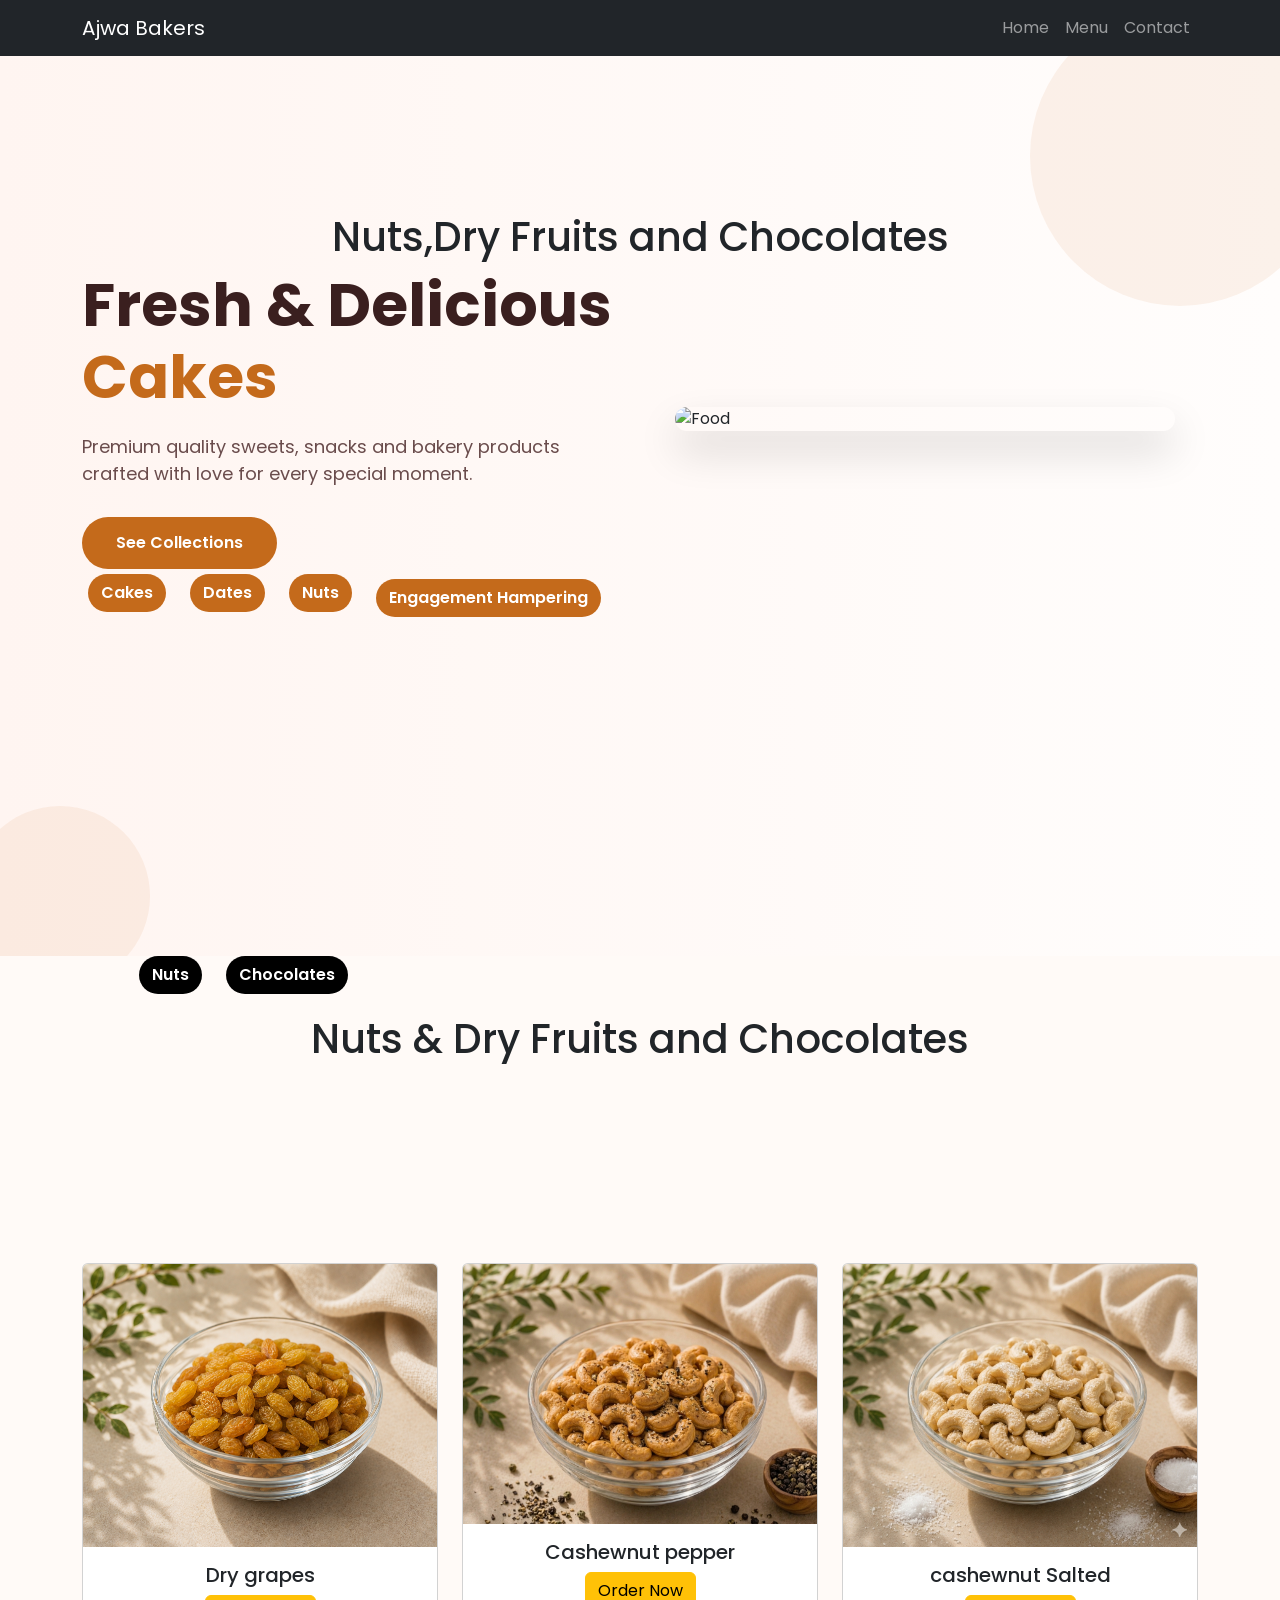
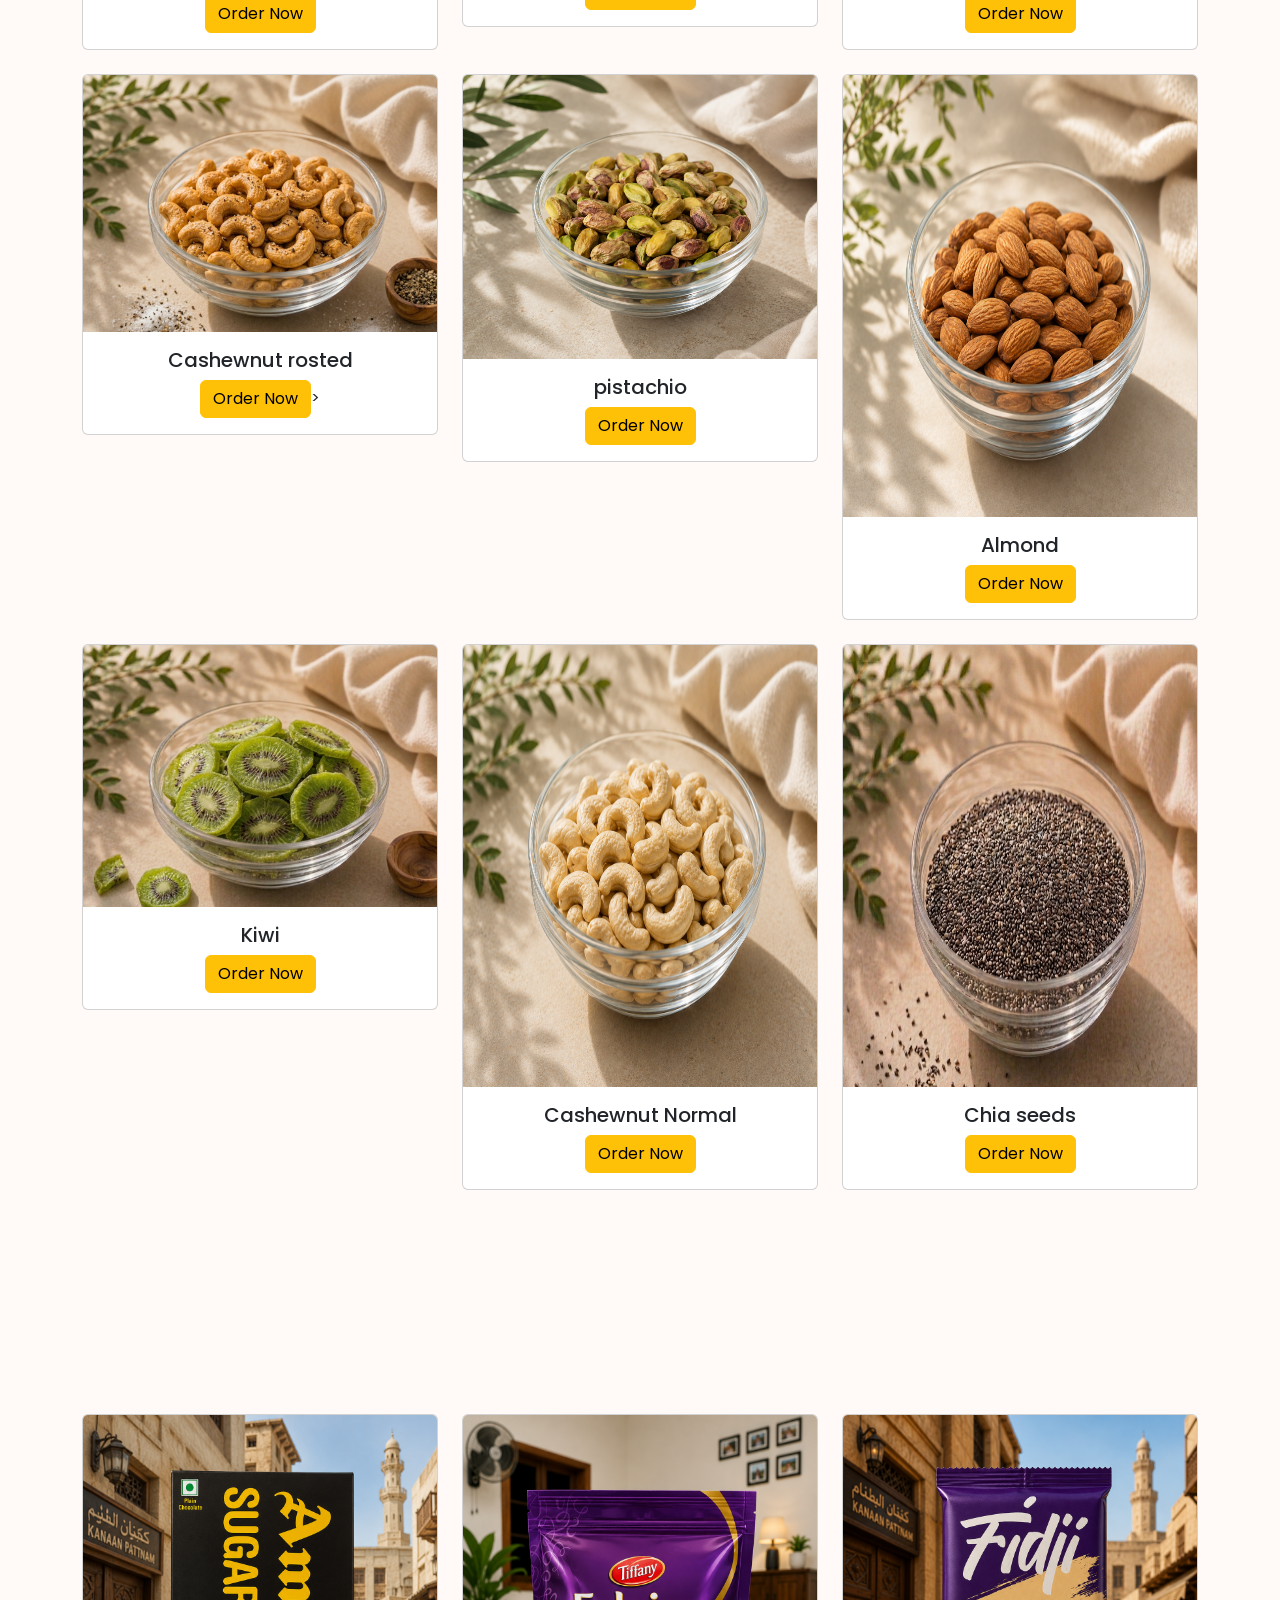
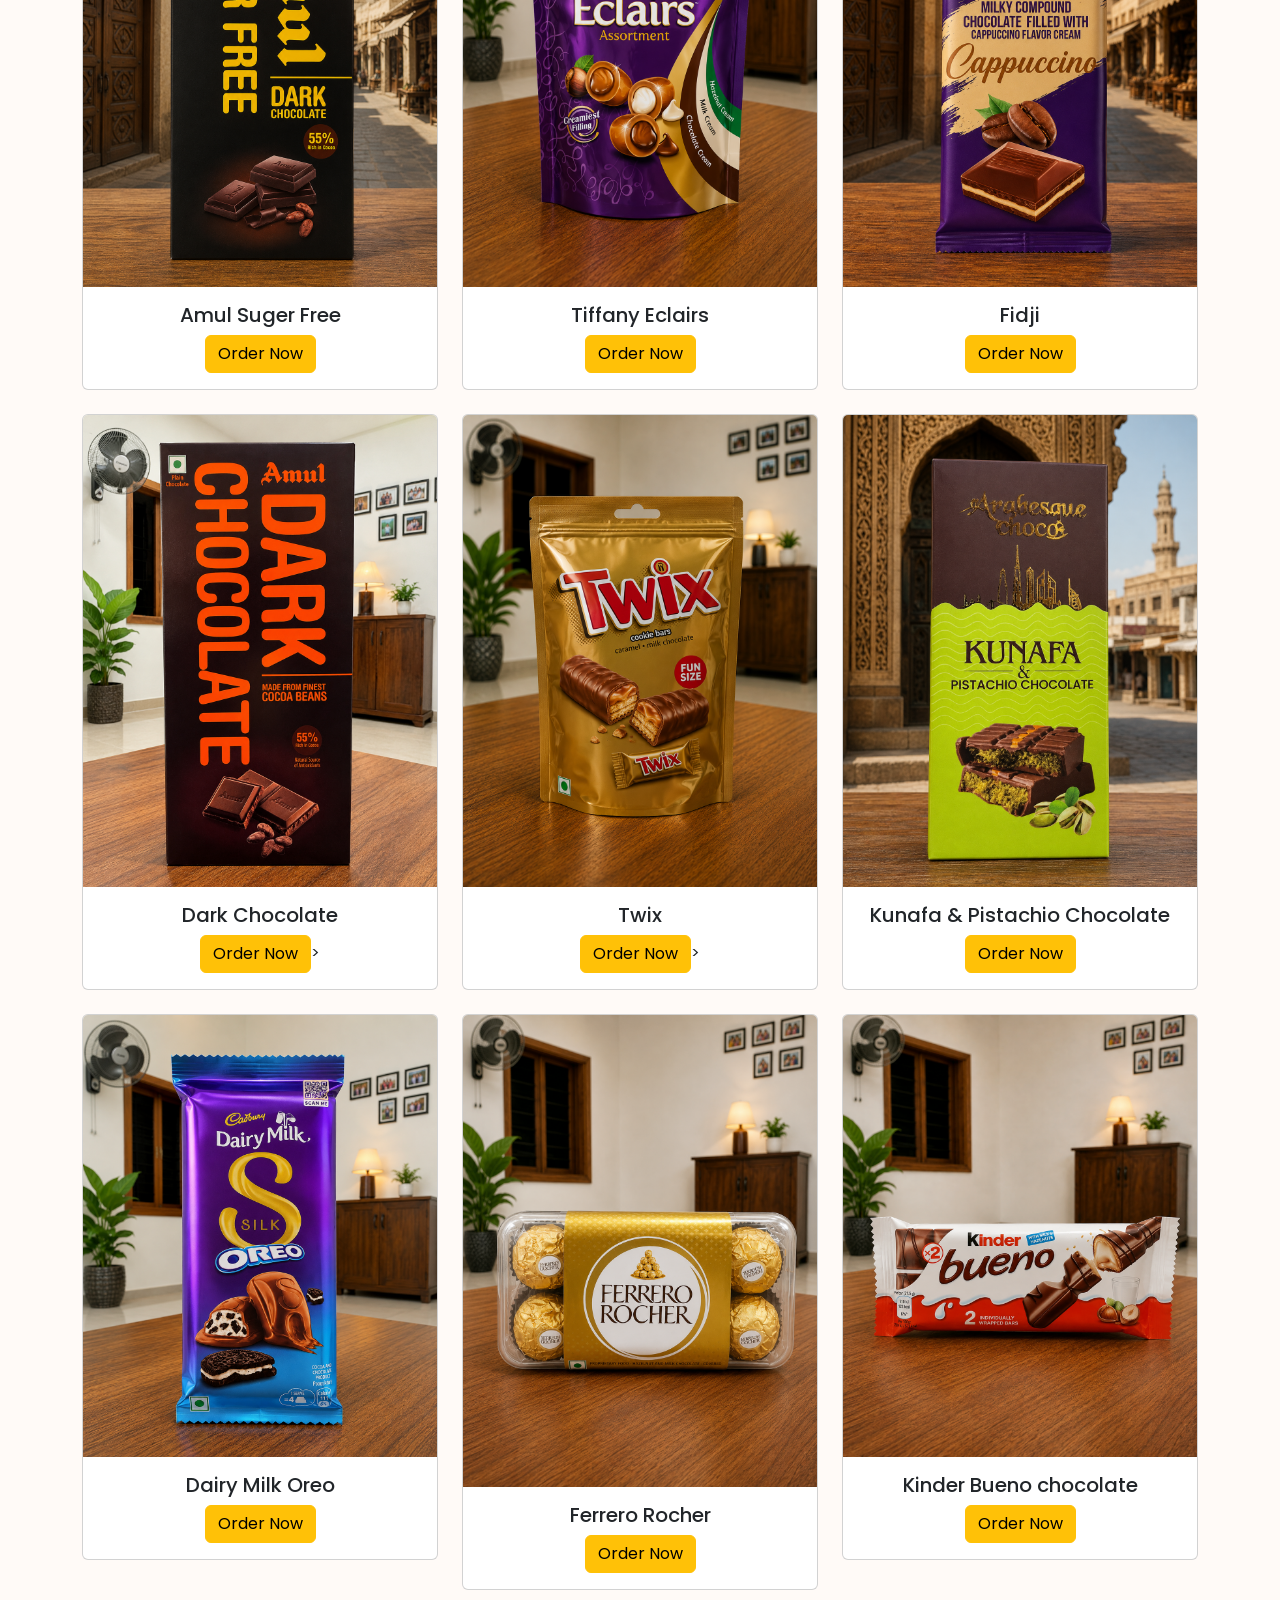
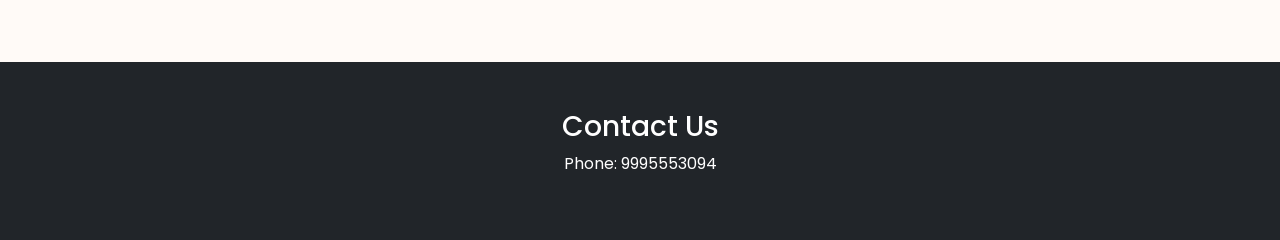
<file: nuts.html>
<!DOCTYPE html>
<html lang="en">
<head>
  <meta charset="UTF-8">
  <meta name="viewport" content="width=device-width, initial-scale=1.0">
  <title> Ajwa Bakers</title>
  <link rel="icon" href="ajw.png" type="image/gif" sizes="16x16">

  <!-- Bootstrap CDN -->
  <link href="https://cdn.jsdelivr.net/npm/bootstrap@5.3.0/dist/css/bootstrap.min.css" rel="stylesheet">


   <!-- Google Font -->
    <!-- Font -->
  <link href="https://fonts.googleapis.com/css2?family=Poppins:wght@300;400;500;600;700&display=swap" rel="stylesheet">

  <style>
     *{
      margin:0;
      padding:0;
      box-sizing:border-box;
      font-family:'Poppins',sans-serif;
    }

    body{
      background:#fffaf7;
      overflow-x:hidden;
    }

    .hero{
      min-height:100vh;
      display:flex;
      align-items:center;
      position:relative;
      overflow:hidden;
      background:linear-gradient(to right,#fff5f1,#fffdfc);
    }

    .hero-text h1{
      font-size:60px;
      font-weight:700;
      color:#3a1f1f;
      line-height:1.2;
    }

    .hero-text span{
      color:#c46a1b;
    }

    .hero-text p{
      font-size:18px;
      color:#6a4c4c;
      margin-top:20px;
      margin-bottom:30px;
    }

    .btn-order{
      background:#c46a1b;
      color:white;
      padding:14px 34px;
      border-radius:50px;
      text-decoration:none;
      font-weight:600;
      transition:.3s;
      display:inline-block;
    }

    .btn-order:hover{
      background:#a85715;
      transform:translateY(-3px);
    }

    /* Slider Image */

    .image-box{
      position:relative;
      display:flex;
      justify-content:center;
      align-items:center;
    }

    .food-image{
      width:100%;
      max-width:500px;
      border-radius:30px;
      animation:float 4s ease-in-out infinite;
      box-shadow:0 20px 40px rgba(0,0,0,0.15);
      transition:0.5s;
    }

    @keyframes float{
      0%{
        transform:translateY(0px);
      }

      50%{
        transform:translateY(-18px);
      }

      100%{
        transform:translateY(0px);
      }
    }

    /* Background circles */

    .circle{
      position:absolute;
      border-radius:50%;
      background:rgba(196,106,27,0.08);
      animation:pulse 5s infinite;
    }

    .circle1{
      width:300px;
      height:300px;
      top:-50px;
      right:-50px;
    }

    .circle2{
      width:180px;
      height:180px;
      bottom:-30px;
      left:-30px;
    }

    @keyframes pulse{
      0%{
        transform:scale(1);
      }

      50%{
        transform:scale(1.1);
      }

      100%{
        transform:scale(1);
      }
    }

    @media(max-width:768px){

      .hero{
        text-align:center;
        padding:60px 0;
      }

      .hero-text h1{
        font-size:38px;
      }

      .hero-text p{
        font-size:16px;
      }

      .food-image{
        max-width:320px;
        margin-top:40px;
      }

    }
  </style>
</head>

<body>

<!-- Navbar -->
<nav class="navbar navbar-expand-lg navbar-dark bg-dark">
  <div class="container">
    <a class="navbar-brand" href="#" >Ajwa Bakers</a>

    <button class="navbar-toggler" data-bs-toggle="collapse" data-bs-target="#menu">
      <span class="navbar-toggler-icon"></span>
    </button>

    <div class="collapse navbar-collapse" id="menu">
      <ul class="navbar-nav ms-auto">
        <li class="nav-item"><a class="nav-link" href="#home">Home</a></li>
        <li class="nav-item"><a class="nav-link" href="#">Menu</a></li>
        <li class="nav-item"><a class="nav-link" href="order.html">Contact</a></li>
      </ul>
    </div>
  </div>
</nav>

<!-- Hero Section -->
<section class="hero">

  <div class="circle circle1"></div>
  <div class="circle circle2"></div>

  <div class="container">
    <h1 class="text-center" style="margin-top: -134px;">Nuts,Dry Fruits and Chocolates</h1>
    <div class="row align-items-center">

      <!-- LEFT -->
      <div class="col-lg-6 hero-text">

        <h1>
          Fresh & Delicious <br>
          <span id="titleChange">Cakes</span>
        </h1>

        <p>
          Premium quality sweets, snacks and bakery products
          crafted with love for every special moment.
        </p>

        <a href="#nuts" class="btn-order">
          See Collections
        </a>

      </div>

      <!-- RIGHT -->
      <div class="col-lg-6">

        <div class="image-box">

          <img
            id="sliderImage"
            class="food-image"
            src="https://images.unsplash.com/photo-1578985545062-69928b1d9587?q=80&w=1200&auto=format&fit=crop"
            alt="Food"
          >

        </div>

      </div>
       <div class="container" >
    
    <div class="text-dark mt-10" style="margin-bottom: 48px">
      <a href="index.html"> <button class="btn " style="margin-right: 20px; margin-left: 6px; background: #c46a1b; color: #fff; padding: -20px 34px;
  border-radius: 50px;
  text-decoration: none;
  font-weight: 600;
  transition: .3s;
  display: inline-block;">Cakes</button></a>
      <a href="dates.html"><button class="btn " style="margin-right: 20px; background: #c46a1b; color: #fff;padding: -20px 34px;
  border-radius: 50px;
  text-decoration: none;
  font-weight: 600;
  transition: .3s;
  display: inline-block;">Dates</button></a>
      <a href="nuts.html"><button class="btn " style="margin-right: 20px; background: #c46a1b; color: #fff; padding: -20px 34px;
  border-radius: 50px;
  text-decoration: none;
  font-weight: 600;
  transition: .3s;
  display: inline-block;">Nuts</button></a>
     <a href="hamper.html"><button class="btn " style="margin-right: 20px; background: #c46a1b; color: #fff; padding: -20px 34px;
  border-radius: 50px;
  text-decoration: none;
  font-weight: 600;
  transition: .3s;
  display: inline-block;
  
  margin-top: 10px;">Engagement Hampering</button></a> 
      
    </div>
  </div>

    </div>
  </div>

</section>


<div class="text-dark mt-10" style="margin-bottom: 48px">
      <a href="#nuts"> <button class="btn " style="margin-right: 20px; margin-left: 139px; background:black; color: #fff; padding: -20px 34px;
  border-radius: 50px;
  text-decoration: none;
  font-weight: 600;
  transition: .3s;
  display: inline-block;">Nuts</button></a>
      <a href="#chocolates"><button class="btn " style="margin-right: 20px; background: black; color: #fff;padding: -20px 34px;
  border-radius: 50px;
  text-decoration: none;
  font-weight: 600;
  transition: .3s;
  display: inline-block;">Chocolates</button></a>
</div>

<h1 class="text-center" style="margin-top: -27px;">Nuts & Dry Fruits and Chocolates</h1>

<!-- Products -->
<section class="container my-5 m-10 " id="nuts">
  

  <div class="row" style="margin-top:200px;">

    

    <div class="col-12 col-md-4 mb-4">
      <div class="card">
        <img src="drygrapes.png" class="card-img-top">
        <div class="card-body text-center">
          <h5>Dry grapes</h5>
          
          <a href="order.html"> <button class="btn btn-warning">Order Now</button></a>
        </div>
      </div>
    </div>

    <div class="col-12 col-md-4 mb-4">
      <div class="card">
        <img src="cashewpepper.png" class="card-img-top">
        <div class="card-body text-center">
          <h5>Cashewnut pepper </h5>
          
          <a href="order.html"> <button class="btn btn-warning">Order Now</button></a>
        </div>
      </div>
    </div>

    <div class="col-12 col-md-4 mb-4">
      <div class="card">
        <img src="cashew nor.png" class="card-img-top">
        <div class="card-body text-center">
          <h5>cashewnut Salted</h5>
          
         <a href="order.html"> <button class="btn btn-warning">Order Now</button></a>
        </div>
      </div>
    </div>

    

    <div class="col-12 col-md-4 mb-4">
      <div class="card" >
        <img src="cashewrost.png" class="card-img-top">
        <div class="card-body text-center">
          <h5> Cashewnut rosted</h5>
          
           <a href="order.html"> <button class="btn btn-warning">Order Now</button></a>>
        </div>
      </div>
    </div>


    <div class="col-12 col-md-4 mb-4">
      <div class="card">
        <img src="pista.png" class="card-img-top">
        <div class="card-body text-center">
          <h5>pistachio</h5>
          
          <a href="order.html"> <button class="btn btn-warning">Order Now</button></a>
        </div>
      </div>
    </div>
     

   

     <div class="col-12 col-md-4 mb-4">
      <div class="card">
        <img src="almond.png" class="card-img-top" style="height: 442px">
        <div class="card-body text-center">
          <h5>Almond </h5>
          
          <a href="order.html"> <button class="btn btn-warning">Order Now</button></a>
        </div>
      </div>
    </div>

     

    <div class="col-12 col-md-4 mb-4">
      <div class="card">
        <img src="kiwi.png" class="card-img-top">
        <div class="card-body text-center">
          <h5>Kiwi</h5>
         <a href="order.html"> <button class="btn btn-warning">Order Now</button></a>
        </div>
      </div>
    </div>

     <div class="col-12 col-md-4 mb-4">
      <div class="card">
        <img src="cashew normal.png" class="card-img-top" style="height: 442px">
        <div class="card-body text-center">
          <h5>Cashewnut Normal</h5>
          
         <a href="order.html"> <button class="btn btn-warning">Order Now</button></a>
        </div>
      </div>
    </div>
    
    <div class="col-12 col-md-4 mb-4">
      <div class="card">
        <img src="chiaseeds.png" class="card-img-top" style="height: 442px">
        <div class="card-body text-center">
          <h5>Chia seeds</h5>
          
          <a href="order.html"> <button class="btn btn-warning">Order Now</button></a>
        </div>
      </div>
    </div>

  </div>
</section>

<section class="container my-5 m-10 " id="chocolates">
  

  <div class="row" style="margin-top:200px;">

    

   

    <div class="col-12 col-md-4 mb-4">
      <div class="card">
        <img src="suger.png" class="card-img-top">
        <div class="card-body text-center">
          <h5>Amul Suger Free</h5>
          
         <a href="order.html"> <button class="btn btn-warning">Order Now</button></a>
        </div>
      </div>
    </div>

    <div class="col-12 col-md-4 mb-4">
      <div class="card">
        <img src="tiffani.png" class="card-img-top">
        <div class="card-body text-center">
          <h5>Tiffany Eclairs</h5>
          
         <a href="order.html"> <button class="btn btn-warning">Order Now</button></a>
        </div>
      </div>
    </div>

    <div class="col-12 col-md-4 mb-4">
      <div class="card">
        <img src="fidji.png" class="card-img-top">
        <div class="card-body text-center">
          <h5>Fidji </h5>
          
         <a href="order.html"> <button class="btn btn-warning">Order Now</button></a>
        </div>
      </div>
    </div>


    

    <div class="col-12 col-md-4 mb-4">
      <div class="card" >
        <img src="amul.png" class="card-img-top">
        <div class="card-body text-center">
          <h5> Dark Chocolate</h5>
          
           <a href="order.html"> <button class="btn btn-warning">Order Now</button></a>>
        </div>
      </div>
    </div>

    <div class="col-12 col-md-4 mb-4">
      <div class="card" >
        <img src="twix.png" class="card-img-top">
        <div class="card-body text-center">
          <h5> Twix</h5>
          
           <a href="order.html"> <button class="btn btn-warning">Order Now</button></a>>
        </div>
      </div>
    </div>


    <div class="col-12 col-md-4 mb-4">
      <div class="card">
        <img src="kunafa.png" class="card-img-top">
        <div class="card-body text-center">
          <h5>Kunafa & Pistachio Chocolate</h5>
          
          <a href="order.html"> <button class="btn btn-warning">Order Now</button></a>
        </div>
      </div>
    </div>
     

   

     <div class="col-12 col-md-4 mb-4">
      <div class="card">
        <img src="oreo.png" class="card-img-top" style="height: 442px">
        <div class="card-body text-center">
          <h5>Dairy Milk Oreo </h5>
          
          <a href="order.html"> <button class="btn btn-warning">Order Now</button></a>
        </div>
      </div>
    </div>

     

    <div class="col-12 col-md-4 mb-4">
      <div class="card">
        <img src="ferrero.png" class="card-img-top">
        <div class="card-body text-center">
          <h5>Ferrero Rocher</h5>
         <a href="order.html"> <button class="btn btn-warning">Order Now</button></a>
        </div>
      </div>
    </div>

     <div class="col-12 col-md-4 mb-4">
      <div class="card">
        <img src="kinderbueno.png" class="card-img-top" style="height: 442px">
        <div class="card-body text-center">
          <h5>Kinder Bueno chocolate</h5>
          
         <a href="order.html"> <button class="btn btn-warning">Order Now</button></a>
        </div>
      </div>
    </div>
    </div>
</section>

<!-- Contact -->
<section class="bg-dark text-white p-5 text-center">
  <h3>Contact Us</h3>
  <p>Phone: 9995553094</p>
</section>

<script>

  const items = [

    {
      title:"Cakes",
      image:"https://images.unsplash.com/photo-1578985545062-69928b1d9587?q=80&w=1200&auto=format&fit=crop"
    },

    {
      title:"Dates",
      image:"[data-uri]"
    },

    {
      title:"Nuts",
      image:"https://cdn.shopify.com/s/files/1/0144/6674/4377/files/TYPES_OF_NUTS_AND_SEEDS_AND_THEIR_HEALTH_BENEFITS_grande.jpeg?v=1555803575"
    },  

    {
      title:"Dry Fruits",
      image:"https://www.bluemacawflora.com/wp-content/uploads/2017/07/dried-fruit.jpg"
    },

    {
      title:"Halwa",
      image:"https://m.media-amazon.com/images/I/61Tc6feVMVL._AC_UF894,1000_QL80_.jpg"
    },

    {
      title:"Snacks",
      image:"https://www.sharmispassions.com/wp-content/uploads/2025/11/egg-puffs4.jpg"
    }

  ];

  let index = 0;

  const image = document.getElementById("sliderImage");
  const title = document.getElementById("titleChange");

  setInterval(() => {

    index++;

    if(index >= items.length){
      index = 0;
    }

    image.style.opacity = 0;

    setTimeout(() => {

      image.src = items[index].image;
      title.innerText = items[index].title;

      image.style.opacity = 1;

    }, 300);

  }, 3000);

</script>



<!-- Bootstrap JS -->
<script src="https://cdn.jsdelivr.net/npm/bootstrap@5.3.0/dist/js/bootstrap.bundle.min.js"></script>

</body>
</html>
</file>
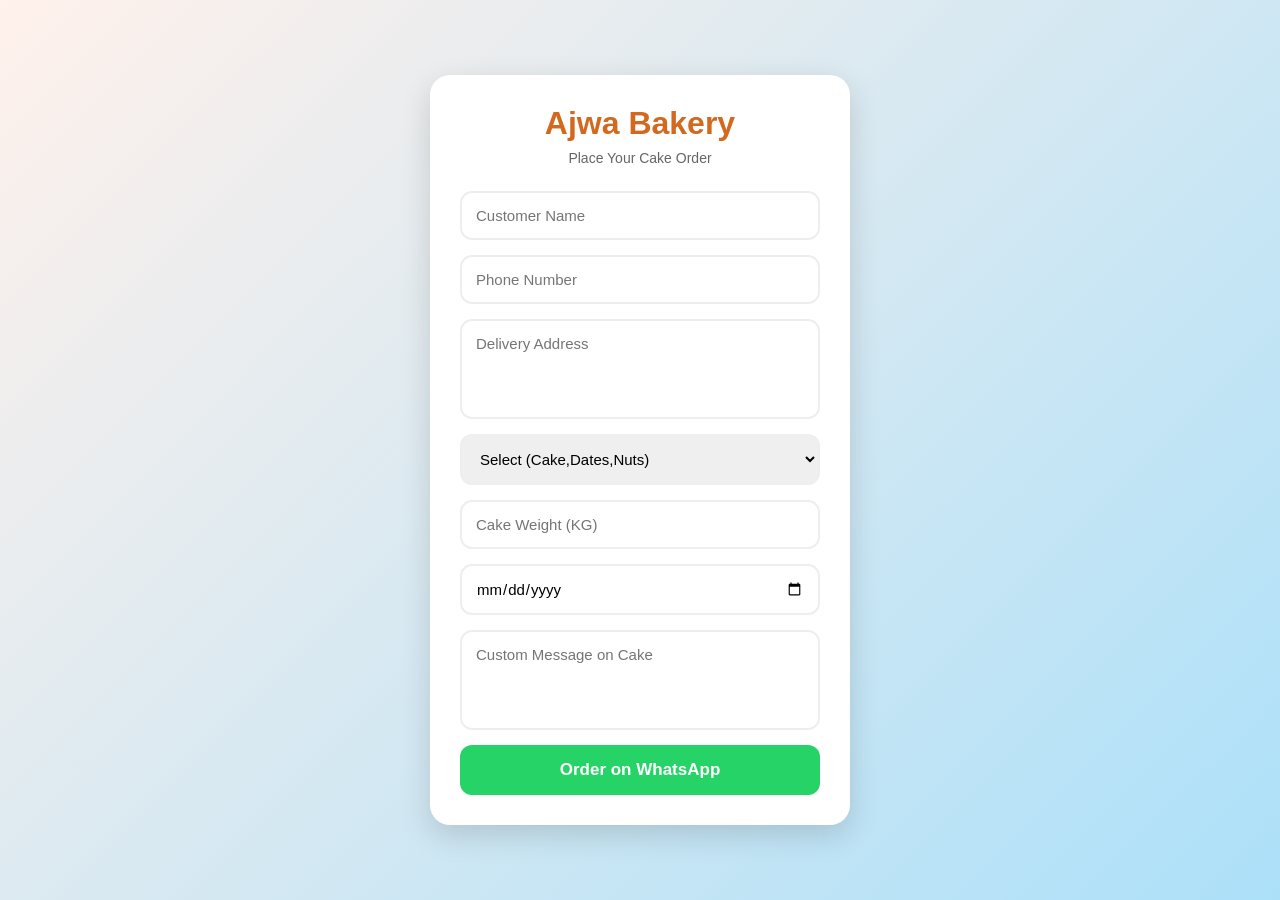
<file: order.html>
<!DOCTYPE html>
<html lang="en">
<head>
    <meta charset="UTF-8">
    <meta name="viewport" content="width=device-width, initial-scale=1.0">
    <title>Document</title>
    <link rel="stylesheet" href="order.css">
</head>

<body>

  <div class="order-box">
    <h1>Ajwa Bakery</h1>
    <p>Place Your Cake Order</p>

    <form id="bakeryForm">

      <input type="text" id="name" placeholder="Customer Name" required>

      <input type="tel" id="phone" placeholder="Phone Number" required>
      <textarea id="text" placeholder="Delivery Address" required></textarea>

      <select id="cake" required>
        <option value="">Select (Cake,Dates,Nuts)</option>
        <option>Choco truffle Cake</option>
        <option> Cake</option>
        <option>Black Forest Cake</option>
        <option>Red Velvet Cake</option>
        <option>White Forest Cake</option>
        <option>Blue berry Cake</option>
        <option>straw berry Cake</option>
        <option>mango Cake</option>
        <option>Pine apple Cake</option>
        <option>Nutty BubbleCake</option>
        <option>Vanjo Cake</option>
        <option>Caramel  Cake</option>
        <option>Cashewnut Normal</option>
        <option>Cashewnut salted</option>
        <option>Cashewnut Roasted</option>
        <option>Cashewnut pepper</option>
        <option>Pistachio</option>
        <option>Almond</option>
        <option>Dry Grapes</option>
        <option>Dry Kiwi</option>
        <option>Chia seeds</option>
        <option>Mashrook Dates</option>
        <option>Barari Dates</option>
        <option>Irani Dates</option>
        <option>Zuhari Dates</option>
        <option>Mariyam Dates</option>
        <option>Sukkari Dates</option>
        <option>Algeria Dates</option>
        <option>Safawi Dates</option>
        <option>Chicken Roll</option>
        <option>Chicken Puff</option>
        <option>Vegetable Puff</option>
        <option>Egg Puff</option>
        <option>Cutlet</option>
        <option>Banana Puff</option>
        <option>Black Halwa</option>
        <option>Orange Halwa</option>
        <option>Nuts Halwa</option>
        <option>Green Halwa</option>
        <option>Engagement Hampers</option>
        <option>Chocolates</option>
        <option>i'm Designed Cake</option>




        

      </select>

      <input type="number" id="kg" placeholder="Cake Weight (KG)" required>

      <input type="date" id="date" required>

      <textarea id="message" placeholder="Custom Message on Cake"></textarea>

      <button type="submit">Order on WhatsApp</button>

    </form>

  </div>

<script>

document.getElementById("bakeryForm").addEventListener("submit", function(e){

    e.preventDefault();

    let name = document.getElementById("name").value;
    let phone = document.getElementById("phone").value;
    let address = document.getElementById("text").value;
    let cake = document.getElementById("cake").value;
    let kg = document.getElementById("kg").value;
    let date = document.getElementById("date").value;
    let message = document.getElementById("message").value;

    let whatsappMessage =
`🍰 *NEW CAKE ORDER* 🍰

👤 Name: ${name}
📞 Phone: ${phone}
📍 Address: ${address}
🎂 Cake: ${cake}
⚖ Weight: ${kg} KG
📅 Delivery Date: ${date}

📝 Cake Message:
${message}`;

    let number = "919995553094";

    let url = `https://wa.me/${number}?text=${encodeURIComponent(whatsappMessage)}`;

    window.open(url, "_blank");

});

</script>
</body>
</html>
</file>
<file: order.css>
*{
      margin:0;
      padding:0;
      box-sizing:border-box;
      font-family:Arial, sans-serif;
    }

    body{
      background: linear-gradient(135deg,#fff1eb,#ace0f9);
      min-height:100vh;
      display:flex;
      justify-content:center;
      align-items:center;
      padding:20px;
    }

    .order-box{
      width:100%;
      max-width:420px;
      background:#fff;
      padding:30px;
      border-radius:20px;
      box-shadow:0 10px 30px rgba(0,0,0,0.15);
    }

    .order-box h1{
      text-align:center;
      color:#d2691e;
      margin-bottom:8px;
      font-size:32px;
    }

    .order-box p{
      text-align:center;
      color:#666;
      margin-bottom:25px;
      font-size:14px;
    }

    form{
      display:flex;
      flex-direction:column;
      gap:15px;
    }

    input,
    select,
    textarea{
      width:100%;
      padding:14px;
      border:2px solid #eee;
      border-radius:12px;
      outline:none;
      font-size:15px;
      transition:0.3s;
    }

    input:focus,
    select:focus,
    textarea:focus{
      border-color:#ff9800;
      box-shadow:0 0 8px rgba(255,152,0,0.2);
    }

    textarea{
      resize:none;
      height:100px;
    }

    button{
      padding:15px;
      border:none;
      border-radius:12px;
      background:#25D366;
      color:white;
      font-size:17px;
      font-weight:bold;
      cursor:pointer;
      transition:0.3s;
    }

    button:hover{
      background:#1ebe5d;
      transform:scale(1.02);
    }

    @media(max-width:500px){
      .order-box{
        padding:22px;
      }

      .order-box h1{
        font-size:26px;
      }
    }
</file>
